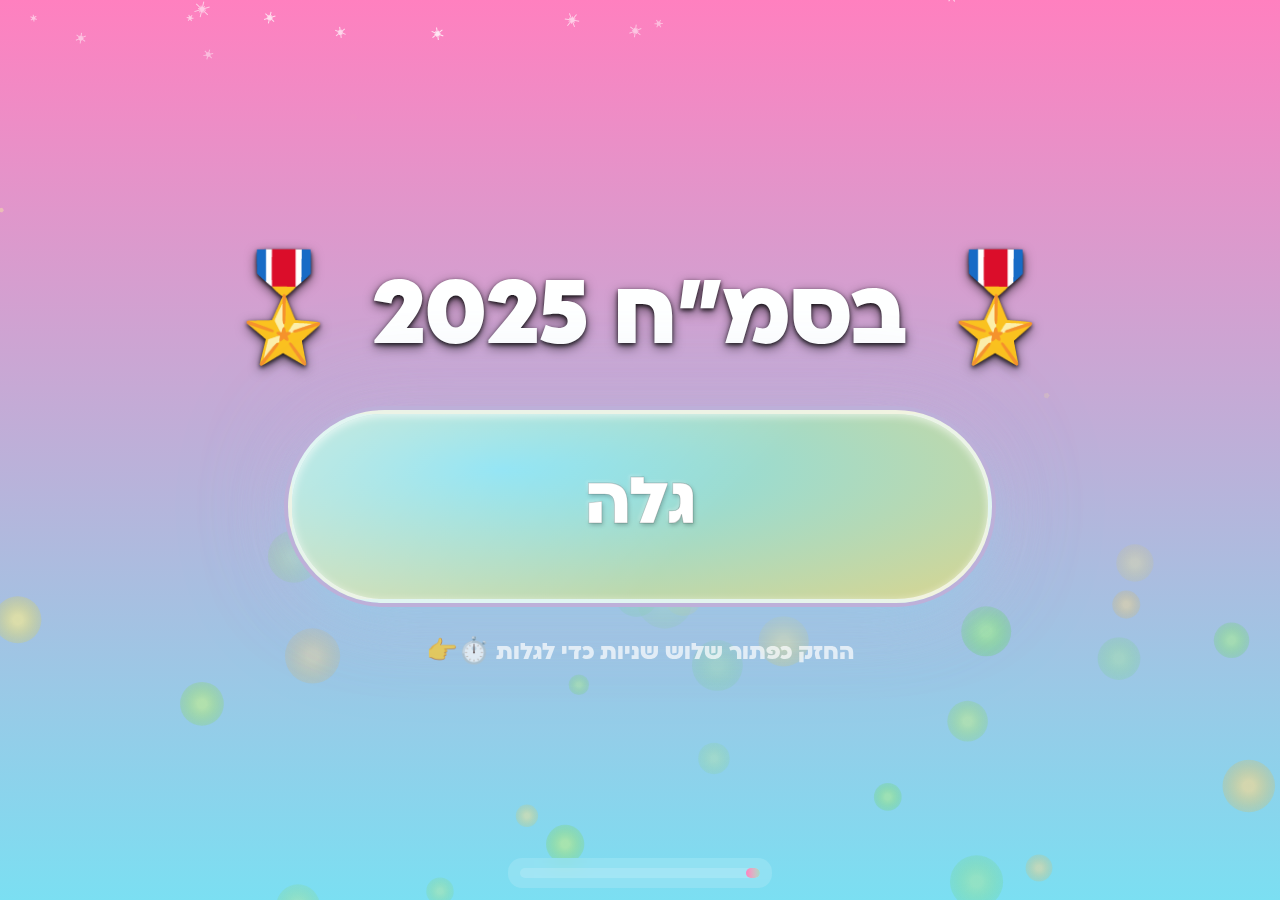
<file: index.html>
<!DOCTYPE html>
<html lang="he" dir="rtl">
  <head>
    <meta charset="UTF-8" />
    <meta
      name="viewport"
      content="width=device-width, initial-scale=1, user-scalable=no"
    />
    <title>בסמ"ח 2025</title>
    <link rel="stylesheet" href="hr25.css" />
    <link rel="icon" href="favicon.svg" type="image/svg+xml" />
  </head>

  <body>
    <canvas id="bubbleCanvas" class="bubble-bg"></canvas>
    <div class="click-darken"></div>
    <div
      id="slideCounter"
      class="slide-counter"
      role="progressbar"
      aria-label="התקדמות השקופיות"
      aria-live="polite"
      aria-valuemin="1"
    >
      <div class="slide-counter__track" aria-hidden="true">
        <div class="slide-counter__fill" aria-hidden="true"></div>
      </div>
    </div>

    <!-- Slide 1 -->
    <div class="slide active">
      <h1>🎖️ בסמ"ח 2025 🎖️</h1>
      <button class="reveal-btn">גלה</button>
      <div class="hidden content">
        <h2>הסיכום השנתי שכולכם ביקשתם</h2>
        <p class="emoji">💥📊🤣</p>
        <div class="navigation">
          <button class="nav-btn next-btn" aria-label="הבא">הבא</button>
        </div>
      </div>
      <div class="hint">החזק כפתור שלוש שניות כדי לגלות ⏱️👉</div>
    </div>

    <!-- Slide 2 -->
    <div class="slide">
      <h2>כמה מספרים 📈</h2>
      <button class="reveal-btn">גלה</button>
      <div class="hidden content">
        <ul>
          <li>קורסים שהסתיימו: <span class="highlight">46</span></li>
          <li>חניכים שהוכשרו: <span class="highlight">1490</span></li>
          <li>בסמ"חניקים חדשים ביחידה: <span class="highlight">99</span></li>
        </ul>
        <div class="navigation">
          <button class="nav-btn prev-btn" aria-label="חזור">חזור</button>
          <button class="nav-btn next-btn" aria-label="הבא">הבא</button>
        </div>
      </div>
    </div>

    <!-- Slide 4 -->
    <div class="slide">
      <h2>לוחמי הדיסקורד 💬</h2>
      <button class="reveal-btn">גלה</button>
      <div class="hidden content">
        <p>הקורסים עם הכי הרבה הערות משמעת :</p>
        <ul>
          <li>🥇 תכנות שכ"ג</li>
          <li>🥈 דבאופס איי טי א</li>
          <li>🥉 מפ"ל מ"ט</li>
        </ul>
        <div class="navigation">
          <button class="nav-btn prev-btn" aria-label="חזור">חזור</button>
          <button class="nav-btn next-btn" aria-label="הבא">הבא</button>
        </div>
      </div>
    </div>

    <!-- Slide 5 -->
    <div class="slide">
      <h2>הקורסים ששכחו הכי הרבה סולו 🕜</h2>
      <button class="reveal-btn">גלה</button>
      <div class="hidden content">
        <ul>
          <li>🥇 איי טי א</li>
          <li>🥈 סייבר כ"ח א</li>
          <li>🥉 דבאופס י"ג א</li>
        </ul>
        <div class="navigation">
          <button class="nav-btn prev-btn" aria-label="חזור">חזור</button>
          <button class="nav-btn next-btn" aria-label="הבא">הבא</button>
        </div>
      </div>
    </div>

    <!-- Slide 7 -->
    <div class="slide">
      <h2>קורסים עם רגשות ❤️</h2>
      <button class="reveal-btn">גלה</button>
      <div class="hidden content">
        <p>
          הקורס הכי נחמד (ציונים אישיותיים):
          <span class="highlight">קיו איי ס</span>
        </p>
        <p>הקורס הכי פחות נחמד: <span class="highlight">מפ"ל מ"ט 😈</span></p>
        <div class="navigation">
          <button class="nav-btn prev-btn" aria-label="חזור">חזור</button>
          <button class="nav-btn next-btn" aria-label="הבא">הבא</button>
        </div>
      </div>
    </div>

    <!-- Slide 8 -->
    <div class="slide">
      <h2>מגמה רוח רפאים 📭</h2>
      <button class="reveal-btn">גלה</button>
      <div class="hidden content">
        <p>המגמה שלא ענתה על השאלון שלי:</p>
        <h2 class="highlight">סייבר 👻</h2>
        <div class="navigation">
          <button class="nav-btn prev-btn" aria-label="חזור">חזור</button>
          <button class="nav-btn next-btn" aria-label="הבא">הבא</button>
        </div>
      </div>
    </div>

    <!-- Slide 9 -->
    <div class="slide">
      <h2>פרסים אישיים 🏆</h2>
      <button class="reveal-btn">גלה</button>
      <div class="hidden content">
        <ul>
          <li>
            החייל הכי צעיר:
            <b><span class="highlight">ליאם שמילוביץ</span></b> 🐣
          </li>
          <li>
            הקצין הכי 💛: <b><span class="highlight">נתן</span></b> ⚠️
          </li>
          <li>
            קצין השנה: <b><span class="highlight">זיו</span></b> 🏅
          </li>
          <li>
            חייל השנה: <b><span class="highlight">אוראל</span></b> 🏅
          </li>
        </ul>
        <div class="navigation">
          <button class="nav-btn prev-btn" aria-label="חזור">חזור</button>
          <button class="nav-btn next-btn" aria-label="הבא">הבא</button>
        </div>
      </div>
    </div>

    <!-- Slide 6 -->
    <div class="slide">
      <h2>המפקדים שהעירו הכי הרבה הערות משמעת 👮‍♂️</h2>
      <button class="reveal-btn">גלה</button>
      <div class="hidden content">
        <ul>
          <li><span class="highlight">🥇 יאן</span></li>
          <li>🥈 בארי</li>
          <li>🥉 חג'אג'</li>
        </ul>
        <div class="navigation">
          <button class="nav-btn prev-btn" aria-label="חזור">חזור</button>
          <button class="nav-btn next-btn" aria-label="הבא">הבא</button>
        </div>
      </div>
    </div>

    <!-- Slide 10 -->
    <div class="slide">
      <h2>אופנה וריהוט 👕</h2>
      <button class="reveal-btn">גלה</button>
      <div class="hidden content">
        <ul>
          <li>
            הכי פחות מדוגם: <b><span class="highlight">אורי כהן</span></b> 🩲
          </li>
          <li>
            העמדה הכי יפה: <b><span class="highlight">הלל שוורץ</span></b> 💮
          </li>
          <li>
            הכי הרבה סקרים: <b><span class="highlight">אורי זירקל</span></b> 📊
          </li>
        </ul>
        <div class="navigation">
          <button class="nav-btn prev-btn" aria-label="חזור">חזור</button>
          <button class="nav-btn next-btn" aria-label="הבא">הבא</button>
        </div>
      </div>
    </div>

    <!-- Slide 3 -->
    <div class="slide">
      <h2>ביזנס זה ביזנס 💰</h2>
      <button class="reveal-btn">גלה</button>
      <div class="hidden content">
        <p>המדור הכי רווחי:</p>
        <h2 class="highlight">מדור ליבה 💸</h2>
        <div class="navigation">
          <button class="nav-btn prev-btn" aria-label="חזור">חזור</button>
          <button class="nav-btn next-btn" aria-label="הבא">הבא</button>
        </div>
      </div>
    </div>

    <!-- Slide 11 -->
    <div class="slide">
      <h2>מצוינות קולינרית 🍽️</h2>
      <button class="reveal-btn">גלה</button>
      <div class="hidden content">
        <p>האוכל הכי טעים בחדא (לפי הצבעות):</p>
        <h2 class="highlight">🥘 קוסקוס 🥘</h2>
        <p>האוכל בית הכי טוב (תיקו תיקו):</p>
        <ul>
          <li><span class="highlight">רונה פרץ</span> 😋</li>
          <li><span class="highlight">יובל גלבוע</span> 🤤</li>
        </ul>
        <div class="navigation">
          <button class="nav-btn prev-btn" aria-label="חזור">חזור</button>
          <button class="nav-btn next-btn" aria-label="הבא">הבא</button>
        </div>
      </div>
    </div>

    <!-- Slide 12 -->
    <div class="slide">
      <h2>כיף וכאב 🚗</h2>
      <button class="reveal-btn">גלה</button>
      <div class="hidden content">
        <p>היציאות הכי טובות:</p>
        <ul>
          <li><span class="highlight">🥇 גוסטה</span></li>
          <li><span class="highlight">🥈 קפה רגע</span></li>
          <li><span class="highlight">🥉 לייזר טאג</span></li>
        </ul>
        <ul>
          <li>
            הקורס הכי ברברי: <b><span class="highlight">אר"פ 🪓</span></b>
          </li>
          <li>
            החיה הקורסית הכי טובה:
            <b><span class="highlight">תכנות של"ב 🦔</span></b>
          </li>
        </ul>
        <div class="navigation">
          <button class="nav-btn prev-btn" aria-label="חזור">חזור</button>
          <button class="nav-btn next-btn" aria-label="הבא">הבא</button>
        </div>
      </div>
    </div>

    <!-- Slide 13 -->
    <div class="slide slide-excellence">
      <h2>מצוינות 🧠</h2>
      <button class="reveal-btn">גלה</button>
      <div class="hidden content">
        <ul>
          <li>
            מוזיקה הכי טובה: <b><span class="highlight">צוות מאה 🎶</span></b>
          </li>
          <li>
            המדור הכי מגובש: <b><span class="highlight">מדריה 🤝</span></b>
          </li>
          <li>
            הטיול הכי טוב: <b><span class="highlight">אילת 🌊</span></b>
          </li>
          <li>
            הרמ"ד הכי טוב (בהדחת חניכים):
            <b><span class="highlight">אנציו 😭</span></b>
          </li>
        </ul>
        <div class="navigation">
          <button class="nav-btn prev-btn" aria-label="חזור">חזור</button>
          <button class="nav-btn next-btn" aria-label="הבא">הבא</button>
        </div>
      </div>
    </div>

    <!-- Slide 15 -->
    <div class="slide">
      <h1>🏆 צוות השנה 🏆</h1>
      <button class="reveal-btn">גלה</button>
      <div class="hidden content">
        <h2 class="highlight">צוות אסגרד ⚔️</h2>
        <p class="emoji">🔥🔥🔥</p>
        <p>כל הכבוד ותודה רבה על העבודה שלכם השנה</p>
        <div class="navigation">
          <button class="nav-btn prev-btn" aria-label="חזור">חזור</button>
          <button class="nav-btn next-btn" aria-label="הבא">הבא</button>
        </div>
      </div>
    </div>

    <!-- Slide 14 -->
    <div class="slide">
      <h2>תעלומות לא פתורות 🤯</h2>
      <button class="reveal-btn">גלה</button>
      <div class="hidden content">
        <p>איך באמת קוראים למפקד היחידה איתי חיון? 🤔</p>
        <ul>
          <li>חיתי איון? 🔍</li>
          <li>תייחה? 🕵️‍♂️</li>
          <li>תייחיי? ❓</li>
        </ul>
        <p>(כנראה שלעולם לא נדע) 🔮</p>
        <div class="navigation">
          <button class="nav-btn prev-btn" aria-label="חזור">חזור</button>
          <button class="nav-btn next-btn" aria-label="הבא">הבא</button>
        </div>
      </div>
    </div>

    <!-- Slide 16 -->
    <div class="slide">
      <h1>🙏 תודות 🙏</h1>
      <button class="reveal-btn">גלה</button>
      <div class="hidden content">
        <ul>
          <li>
            <span class="highlight">חניכים</span> - על האנרגיה והמוטיבציה 🚀
          </li>
          <li><span class="highlight">סגלים</span> - על ההכוונה והליווי 🎓</li>
          <li>
            <span class="highlight">מעטפת</span> - על התמיכה והמקצועיות 🧰
          </li>
          <li><span class="highlight">קצינים</span> - על המסירות וההתמדה 🤓</li>
        </ul>
        <h2 class="highlight">שנה נפלאה לכולנו! 🎉</h2>
        <div class="navigation">
          <button class="nav-btn prev-btn" aria-label="חזור">חזור</button>
          <button class="nav-btn next-btn" aria-label="הבא">הבא</button>
        </div>
      </div>
    </div>

    <!-- Slide 17 -->
    <div class="slide">
      <h1>מקווים שנהנתם 😘</h1>
      <button class="reveal-btn">גלה</button>
      <div class="hidden content">
        <h2 class="love-line">
          ❤️ באהבה, <span class="highlight">צוות פיתוח</span> ❤️
        </h2>
        <div class="photo-figure">
          <div class="photo-slot" aria-label="תמונה">
            <img src="shared image.jfif" alt="תמונה" />
          </div>
          <p class="photo-caption">
            סער, עינב ומיכאל חסרים (אבל התמונה חמודה אז אין מה לעשות)
          </p>
        </div>
      </div>
    </div>

    <script src="hr25.js"></script>
  </body>
</html>
</file>
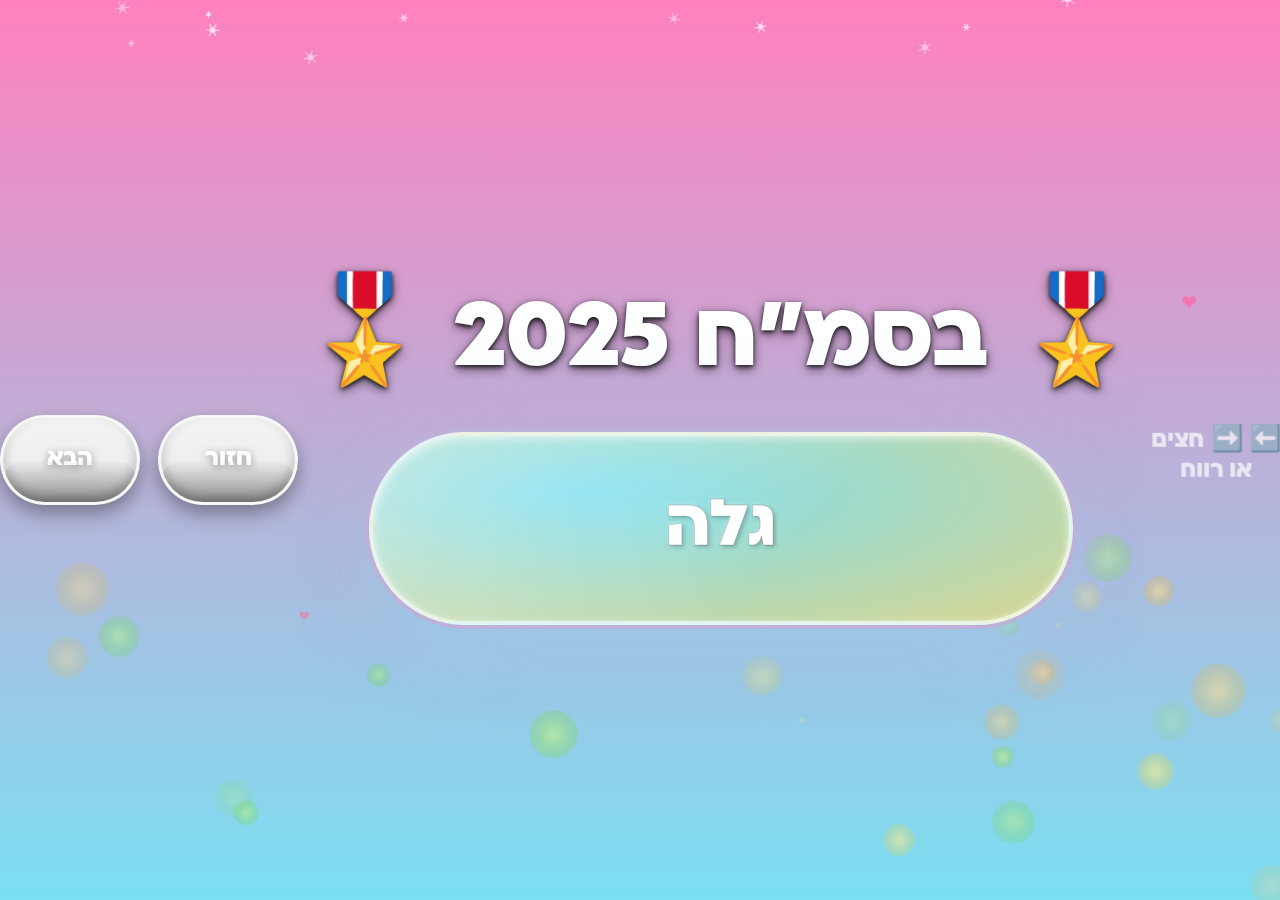
<file: hr25.html>
<!DOCTYPE html>
<html lang="he" dir="rtl">
  <head>
    <meta charset="UTF-8" />
    <meta name="viewport" content="width=device-width, initial-scale=1" />
    <title>בסמ"ח 2025 – סיכום שנה</title>
    <link rel="stylesheet" href="hr25.css" />
  </head>
  <body>
    <canvas id="bubbleCanvas" class="bubble-bg"></canvas>
    <div class="hint">⬅️ ➡️ חצים או רווח</div>
    <!-- Controls removed per request: palette now cycles on any button click -->

    <!-- Slide 1 -->
    <div class="slide active">
      <h1>🎖️ בסמ"ח 2025 🎖️</h1>
      <button class="reveal-btn">גלה</button>
      <div class="content hidden">
        <h2>הסיכום השנתי שכולכם ביקשתם</h2>
        <p class="emoji">💥📊🤣</p>
        <div class="footer">אוראל תפסיק להציק לי</div>
      </div>
    </div>

    <!-- Slide 2 -->
    <div class="slide">
      <h2>📈 כמה מספרים</h2>
      <button class="reveal-btn">גלה</button>
      <div class="content hidden">
        <ul>
          <li>קורסים שהסתיימו: <span class="highlight">46</span></li>
          <li>חניכים שהוכשרו: <span class="highlight">1490</span></li>
          <li>בסמ"חניקים חדשים ביחידה: <span class="highlight">99</span></li>
        </ul>
      </div>
    </div>

    <!-- Slide 3 -->
    <div class="slide">
      <h2>💰 ביזנס זה ביזנס</h2>
      <button class="reveal-btn">גלה</button>
      <div class="content hidden">
        <p>המדור הכי רווחי:</p>
        <h1 class="highlight">מדור ליבה 💸</h1>
      </div>
    </div>

    <!-- Slide 4 -->
    <div class="slide">
      <h2>💬 לוחמי הדיסקורד</h2>
      <button class="reveal-btn">גלה</button>
      <div class="content hidden">
        <p>הקורסים עם הכי הרבה הערות משמעת :</p>
        <ul>
          <li>🥇 תכנות שכ"ג</li>
          <li>🥈 דבאופס איי טי א</li>
          <li>🥉 מפ"ל מ"ט</li>
        </ul>
      </div>
    </div>

    <!-- Slide 5 -->
    <div class="slide">
      <h2>🫥 הקורסים ששכחו הכי הרבה סולו</h2>
      <button class="reveal-btn">גלה</button>
      <div class="content hidden">
        <ul>
          <li>🥇 איי טי א</li>
          <li>🥈 סייבר כ"ח א</li>
          <li>🥉 דבאופס י"ג א</li>
        </ul>
      </div>
    </div>

    <!-- Slide 7 -->
    <div class="slide">
      <h2>❤️ קורסים עם רגשות</h2>
      <button class="reveal-btn">גלה</button>
      <div class="content hidden">
        <p>
          הקורס הכי נחמד (ציונים אישיותיים):
          <span class="highlight">קיו איי ס</span>
        </p>
        <p>הקורס הכי פחות נחמד: <span class="highlight">מפ"ל מ"ט 😈</span></p>
      </div>
    </div>

    <!-- Slide 8 -->
    <div class="slide">
      <h2>📭 מגמה רוח רפאים</h2>
      <button class="reveal-btn">גלה</button>
      <div class="content hidden">
        <p>המגמה שלא ענתה על השאלון שלי:</p>
        <h1 class="highlight">סייבר 👻</h1>
      </div>
    </div>

    <!-- Slide 9 -->
    <div class="slide">
      <h2>🏆 פרסים אישיים</h2>
      <button class="reveal-btn">גלה</button>
      <div class="content hidden">
        <ul>
          <li>החייל הכי צעיר: <b>ליאם שמילוביץ</b></li>
          <li>הקצין הכי צהוב: <b>נתן</b></li>
          <li>קצין השנה: <b>זיו</b></li>
          <li>חייל השנה: <b>אורול</b></li>
        </ul>
      </div>
    </div>

    <!-- Slide 6 -->
    <div class="slide">
      <h2>המפקדים שהעירו הכי הרבה הערות משמעת</h2>
      <button class="reveal-btn">גלה</button>
      <div class="content hidden">
        <ul>
          <li>🥇 יאן</li>
          <li>🥈 בארי</li>
          <li>🥉 חג'אג'</li>
        </ul>
      </div>
    </div>

    <!-- Slide 10 -->
    <div class="slide">
      <h2>👕 אופנה וריהוט</h2>
      <button class="reveal-btn">גלה</button>
      <div class="content hidden">
        <ul>
          <li>הכי פחות מדוגם: <b>אורי כהן</b></li>
          <li>העמדה הכי יפה: <b>הלל שוורץ</b></li>
          <li>הכי הרבה סקרים: <b>אורי זירקל</b></li>
        </ul>
      </div>
    </div>

    <!-- Slide 11 -->
    <div class="slide">
      <h2>🍽️ מצוינות קולינרית</h2>
      <button class="reveal-btn">גלה</button>
      <div class="content hidden">
        <p>האוכל הכי טעים בחדא:</p>
        <h1>🥘 קוסקוס 🥘</h1>
        <p>(לפי הצבעות)</p>
        <p>האוכל בית הכי טוב:</p>
        <ul>
          <li>רונה פרץ</li>
          <li>יובל גלבוע</li>
        </ul>
        <p>(תיקו תיקו)</p>
      </div>
    </div>

    <!-- Slide 12 -->
    <div class="slide">
      <h2>🚗 כיף וכאב</h2>
      <button class="reveal-btn">גלה</button>
      <div class="content hidden">
        <p>היציאות הכי טובות:</p>
        <ul>
          <li>🥇 גוסטה</li>
          <li>🥈 קפה רגע</li>
          <li>🥉 לייזר טאג</li>
        </ul>
        <ul>
          <li>הקורס הכי ברברי: <b>אר"פ 🪓</b></li>
          <li>החיה הקורסית הכי טובה: <b>קיפוד – תכנות שכ"משהו 🦔</b></li>
        </ul>
      </div>
    </div>

    <!-- Slide 13 -->
    <div class="slide">
      <h2>🧠 מצוינות</h2>
      <button class="reveal-btn">גלה</button>
      <div class="content hidden">
        <ul>
          <li>מוזיקה 🎶: <b>צוות מאה</b></li>
          <li>גיבוש: <b>מדריה</b></li>
          <li>הטיול הכי טוב: <b>אילת 🌊</b></li>
          <li>הרמ״ד שהדיח הכי הרבה חניכים: <b>אנציו 💥</b></li>
        </ul>
      </div>
    </div>

    <!-- Slide 14 -->
    <div class="slide">
      <h2>🤯 תעלומות לא פתורות</h2>
      <button class="reveal-btn">גלה</button>
      <div class="content hidden">
        <p>איך באמת קוראים למפקד היחידה איתי חיון?:</p>
        <ul>
          <li>חיתי איון?</li>
          <li>תייחה?</li>
          <li>טייחיי?</li>
        </ul>
        <p>(כנראה שלעולם לא נדע)</p>
      </div>
    </div>

    <!-- Slide 15 -->
    <div class="slide">
      <h1>🏆 צוות השנה 🏆</h1>
      <button class="reveal-btn">גלה</button>
      <div class="content hidden">
        <h1 class="highlight">צוות אסגרד ⚔️</h1>
        <p class="emoji">🔥🔥🔥</p>
      </div>
    </div>

    <!-- Slide 16 -->
    <div class="slide">
      <h1>🙏 תודות 🙏</h1>
      <button class="reveal-btn">גלה</button>
      <div class="content hidden">
        <h2>תודה לכל המשתתפים בשאלון</h2>
        <br />
        <h2>תודה מיוחדת ל:</h2>
        <ul>
          <li>צוות אסגרד - על העבודה הקשה</li>
          <li>סגלים - על ההכוונה והליווי</li>
          <li>מעטפת - על התמיכה והמקצועיות</li>
          <li>חניכים - על האנרגיה והמוטיבציה</li>
          <li>קצינים - על המסירות וההתמדה</li>
        </ul>
        <br />
        <h1 class="highlight">שנה נפלאה לכולנו! 🎉</h1>
      </div>
    </div>

    <div class="navigation">
      <button id="prevBtn" class="nav-btn" aria-label="חזור">חזור</button>
      <button id="nextBtn" class="nav-btn" aria-label="הבא">הבא</button>
    </div>

    <script src="hr25.js"></script>
  </body>
</html>
</file>
<file: hr25.css>
/* Local bubbly font from same folder */
@font-face {
  font-family: "Ploni";
  src: url("ploni-ultrabold-aaa.woff2") format("woff2");
  font-weight: 800;
  font-style: normal;
  font-display: swap;
}

* {
  font-family: "Ploni", "Segoe UI", sans-serif;
  user-select: none;
  -webkit-user-select: none;
  -moz-user-select: none;
  -ms-user-select: none;
}
/* Ensure buttons are never text-selectable or show tap highlights */
button,
.nav-btn,
.reveal-btn,
input[type="button"],
input[type="submit"],
[role="button"] {
  user-select: none;
  -webkit-user-select: none;
  -moz-user-select: none;
  -ms-user-select: none;
  -webkit-touch-callout: none; /* Disable iOS text selection/Callout */
  -webkit-tap-highlight-color: transparent; /* Remove mobile tap highlight */
}

/* On touch devices, don’t show focus outline on buttons */
@media (hover: none) and (pointer: coarse) {
  button:focus,
  .nav-btn:focus,
  .reveal-btn:focus,
  input[type="button"]:focus,
  input[type="submit"]:focus,
  [role="button"]:focus {
    outline: none;
  }
}

:root {
  /* Card growth transform origin (percent within card box) */
  --card-origin-x: 50%;
  --card-origin-y: 50%;
  --bg1: #0f1226;
  --bg2: #23123a;
  --accent: #ffd166;
  --accent-2: #ff80bf;
  --accent-3: #7bdff2;
  --text: #ffffff;
  background: linear-gradient(180deg, var(--accent-2), var(--accent-3));
  /* Shake control variables (driven by JS during hold) */
  --shake-amp: 1; /* unitless amplitude multiplier */
  --shake-rot: 0.2; /* unitless rotation multiplier */
  --shake-speed: 60ms; /* animation speed */
  /* Ripple origin (percentage) for reveal */
  --ripple-x: 50%;
  --ripple-y: 50%;
}

body {
  margin: 0;
  font-family: "Ploni", "Segoe UI", sans-serif;
  background: linear-gradient(180deg, var(--accent-2), var(--accent-3));
  color: var(--text);
  overflow: hidden;
  -webkit-font-smoothing: antialiased;
  perspective: 1200px;
  perspective-origin: 50% 50%;
  display: flex;
  align-items: center;
  justify-content: center;
  transform-style: preserve-3d;
  backface-visibility: hidden;
  -webkit-backface-visibility: hidden;
  will-change: transform;
  touch-action: none;
  overscroll-behavior: none;
}

/* Floating bubble particle canvas */
.bubble-bg {
  position: fixed;
  inset: 0;
  z-index: 0;
  pointer-events: none;
}

/* Slide counter (current / total) */
.slide-counter {
  position: fixed;
  bottom: calc(12px + env(safe-area-inset-bottom, 0px));
  left: 50%;
  transform: translateX(-50%);
  z-index: 130;
  width: clamp(160px, 40vw, 240px);
  padding: 10px 12px;
  border-radius: 14px;
  background: rgba(255, 255, 255, 0.14);
  backdrop-filter: blur(10px);
  -webkit-backdrop-filter: blur(10px);
  color: #fff;
  font-weight: 800;
  font-size: clamp(0.85rem, 2.2vw, 1.05rem);
  text-shadow: 0 2px 8px rgba(0, 0, 0, 0.45);
  pointer-events: none;
  user-select: none;
  display: flex;
  flex-direction: column;
  gap: 6px;
}

.slide-counter__track {
  width: 100%;
  height: 10px;
  border-radius: 999px;
  background: rgba(255, 255, 255, 0.16);
  overflow: hidden;
}

.slide-counter__fill {
  height: 100%;
  width: 0%;
  border-radius: inherit;
  background: linear-gradient(
    90deg,
    var(--accent-2),
    color-mix(in srgb, var(--accent-3) 70%, var(--accent))
  );
}



/* End slide picture placeholder */
.photo-figure {
  width: min(86vw, 720px);
  margin: clamp(14px, 2.2vw, 22px) auto 0;
}

.photo-slot {
  aspect-ratio: 16 / 9;
  border-radius: 22px;
  background: none;
  position: relative;
  border: 3px solid rgba(255, 255, 255, 0.62);
  box-shadow: 0 18px 50px rgba(0, 0, 0, 0.28),
    0 0 0 6px rgba(255, 255, 255, 0.16),
    0 0 0 10px color-mix(in srgb, var(--accent-2) 45%, var(--accent-3) 55%);
  overflow: hidden;
  display: flex;
  align-items: center;
  justify-content: center;
  text-align: center;
}

.photo-slot img {
  width: 100%;
  height: 100%;
  object-fit: cover;
  object-position: center;
  display: block;
}

.photo-caption {
  margin: 10px auto 0;
  padding: 0;
  border-radius: 0;
  background: none;
  backdrop-filter: none;
  -webkit-backdrop-filter: none;
  border: none;
  font-weight: 800;
  font-size: clamp(0.95rem, 2.4vw, 1.2rem);
  text-align: center;
  opacity: 0.95;
}

.slide {
  display: none;
  min-height: 100vh;
  /* fallback */
  min-height: 100dvh;
  /* mobile dynamic viewport */
  width: 100%;
  padding: 0;
  box-sizing: border-box;
  text-align: center;
  animation: fadeIn 0.6s ease;
  overflow: hidden;
  /* prevent scrolling */
  position: relative;
  z-index: 1;
  will-change: transform, opacity;
  transform-style: preserve-3d;
  backface-visibility: hidden;
  -webkit-backface-visibility: hidden;
  transform: translate3d(0, 0, 0);
}

.slide.active {
  display: flex;
  flex-direction: column;
  align-items: center;
  justify-content: center;
}

@keyframes sway {
  0% {
    transform: translateX(0);
  }

  50% {
    transform: translateX(4px);
  }

  100% {
    transform: translateX(-2px);
  }
}

@keyframes slide-in-left {
  from {
    transform: translateX(-40px);
    opacity: 0;
  }

  to {
    transform: translateX(0);
    opacity: 1;
  }
}

@keyframes slide-in-right {
  from {
    transform: translateX(40px);
    opacity: 0;
  }

  to {
    transform: translateX(0);
    opacity: 1;
  }
}

@keyframes slide-out-left {
  from {
    transform: translateX(0);
    opacity: 1;
  }

  to {
    transform: translateX(-40px);
    opacity: 0;
  }
}

@keyframes slide-out-right {
  from {
    transform: translateX(0);
    opacity: 1;
  }

  to {
    transform: translateX(40px);
    opacity: 0;
  }
}

@keyframes bounce {
  0% {
    transform: translateY(4px) scale(0.96);
  }

  50% {
    transform: translateY(-2px) scale(1.02);
  }

  100% {
    transform: translateY(0) scale(1);
  }
}

.slide.enter-left {
  animation: slide-in-left 450ms ease both;
}

.slide.enter-right {
  animation: slide-in-right 450ms ease both;
}

.slide.exit-left {
  animation: slide-out-left 450ms ease both;
}

.slide.exit-right {
  animation: slide-out-right 450ms ease both;
}

/* Ripple effect */
.ripple {
  position: absolute;
  top: 0;
  left: 0;
  width: 160px;
  height: 160px;
  border-radius: 50%;
  pointer-events: none;
  transform: translate(-50%, -50%) scale(0.2);
  background: radial-gradient(
    circle,
    rgba(255, 255, 255, 0.6),
    rgba(255, 255, 255, 0) 60%
  );
  animation: ripple 600ms ease-out forwards;
}

@keyframes ripple {
  to {
    transform: translate(-50%, -50%) scale(1);
    opacity: 0;
  }
}

.slide.active {
  display: flex;
  flex-direction: column;
  align-items: center;
  justify-content: center;
  animation: bubble-pop 700ms cubic-bezier(0.2, 1.1, 0.2, 1);
}

h1 {
  font-size: clamp(3rem, 10vw, 6.5rem);
  margin: 16px 0 8px 0;
  transform: translateZ(30px);
  text-shadow: 0 4px 12px rgba(0, 0, 0, 0.6), 0 2px 4px rgba(0, 0, 0, 0.8);
  color: #ffffff;
}

h2 {
  font-size: clamp(2.4rem, 8vw, 5.2rem);
  margin: 6px 0;
  text-shadow: 0 3px 10px rgba(0, 0, 0, 0.6), 0 2px 4px rgba(0, 0, 0, 0.8);
  color: #ffffff;
}

/* Frosted glass around slide titles (only the top-level heading in each slide) */
.slide > h1,
.slide > h2 {
  display: inline-block;
  max-width: min(94vw, 1600px);
  box-sizing: border-box;
  padding: 0;
  border-radius: 0;
  background: none;
  box-shadow: none;
  backdrop-filter: none;
  -webkit-backdrop-filter: none;
}

/* Extra blur + grain overlay for a more frosted look */
.slide > h1::before,
.slide > h2::before {
  content: none;
}

.slide > h1::after,
.slide > h2::after {
  content: none;
}

p,
li {
  font-size: clamp(2rem, 7.5vw, 4.2rem);
  margin: 12px 0;
  text-shadow: 0 2px 8px rgba(0, 0, 0, 0.6), 0 1px 3px rgba(0, 0, 0, 0.8);
  color: #ffffff;
}

ul {
  list-style: none;
  padding: 0;
}

.emoji {
  font-size: clamp(3.2rem, 14vw, 5rem);
  animation: gentle-bounce 3s ease-in-out infinite;
}

.footer {
  position: absolute;
  bottom: 20px;
  width: 100%;
  text-align: center;
  font-size: 1em;
  opacity: 0.7;
}

.hint {
  position: static;
  margin-top: 10px;
  font-size: clamp(0.95rem, 2.2vw, 1.6rem);
  opacity: 0.7;
  text-align: center;
  transform: translateZ(10px);
}

@keyframes fadeIn {
  from {
    opacity: 0;
    transform: scale(0.95);
  }

  to {
    opacity: 1;
    transform: scale(1);
  }
}

@keyframes bubble-pop {
  0% {
    transform: scale(0.92);
  }

  55% {
    transform: scale(1.04);
  }

  100% {
    transform: scale(1);
  }
}

@keyframes bubble-pop-mobile {
  0% {
    transform: scale(0.92) translate3d(0, 0, 0) rotateX(-3deg);
  }

  30% {
    transform: scale(1.02) translate3d(0, 0, 5px) rotateX(2deg) rotateY(-1deg);
  }

  65% {
    transform: scale(1.04) translate3d(0, 0, 8px) rotateX(-1deg) rotateY(1deg);
  }

  100% {
    transform: scale(1) translate3d(0, 0, 0) rotateX(0deg) rotateY(0deg);
  }
}

@keyframes gentle-bounce {
  0%,
  100% {
    transform: translateY(0);
  }

  50% {
    transform: translateY(-6px);
  }
}

@keyframes wiggle {
  0%,
  100% {
    transform: rotate(0deg);
  }

  25% {
    transform: rotate(1deg);
  }

  75% {
    transform: rotate(-1deg);
  }
}

.highlight {
  color: var(--accent-3);
  font-weight: bold;
  animation: sway 3.5s ease-in-out infinite alternate;
}

.navigation {
  display: flex;
  gap: 18px;
  justify-content: center;
  margin-top: 20px;
  flex-wrap: nowrap;
}

.nav-btn {
  border: 3px solid rgba(255, 255, 255, 0.5);
  border-radius: 80px;
  min-width: 140px;
  min-height: 90px;
  padding: 0 30px;
  font-size: 1.65em;
  font-weight: 800;
  cursor: pointer;
  color: #fff;
  text-shadow: 0 2px 8px rgba(0, 0, 0, 0.4), 0 0 20px rgba(255, 255, 255, 0.3);
  transition: all 0.25s cubic-bezier(0.34, 1.56, 0.64, 1);
  box-shadow: 0 8px 20px rgba(0, 0, 0, 0.4),
    inset 0 2px 6px rgba(255, 255, 255, 0.4),
    inset 0 -4px 12px rgba(0, 0, 0, 0.3), 0 0 30px rgba(255, 255, 255, 0.2);
  backdrop-filter: blur(8px);
  position: relative;
  overflow: hidden;
  transform: translateY(0);
}

/* Prev button - Cyan gradient using theme colors */
.prev-btn {
  background: linear-gradient(
    135deg,
    var(--accent-3) 0%,
    color-mix(in srgb, var(--accent-3) 80%, #000) 50%,
    color-mix(in srgb, var(--accent-3) 60%, #000) 100%
  );
}

/* Next button - Pink gradient using theme colors */
.next-btn {
  background: linear-gradient(
    135deg,
    var(--accent-2) 0%,
    color-mix(in srgb, var(--accent-2) 90%, var(--accent)) 50%,
    color-mix(in srgb, var(--accent-2) 70%, var(--accent)) 100%
  );
}

.nav-btn::before {
  content: "";
  position: absolute;
  top: 0;
  left: 0;
  width: 100%;
  height: 100%;
  background: linear-gradient(
    180deg,
    rgba(255, 255, 255, 0.3) 0%,
    transparent 50%
  );
  pointer-events: none;
  border-radius: inherit;
}

.nav-btn::after {
  content: "";
  position: absolute;
  bottom: 0;
  left: 0;
  width: 100%;
  height: 50%;
  background: linear-gradient(to top, rgba(0, 0, 0, 0.4) 0%, transparent 100%);
  pointer-events: none;
  border-radius: inherit;
}

.nav-btn:hover {
  animation: wiggle 0.6s ease-in-out infinite;
  box-shadow: 0 14px 35px rgba(0, 0, 0, 0.5),
    inset 0 3px 8px rgba(255, 255, 255, 0.5),
    inset 0 -5px 15px rgba(0, 0, 0, 0.4), 0 0 40px rgba(255, 255, 255, 0.4);
  filter: brightness(1.15) saturate(1.2);
}

.prev-btn:hover {
  box-shadow: 0 14px 35px rgba(0, 0, 0, 0.5),
    inset 0 3px 8px rgba(255, 255, 255, 0.5),
    inset 0 -5px 15px rgba(0, 0, 0, 0.4),
    0 0 50px color-mix(in srgb, var(--accent-3) 60%, transparent);
}

.next-btn:hover {
  box-shadow: 0 14px 35px rgba(0, 0, 0, 0.5),
    inset 0 3px 8px rgba(255, 255, 255, 0.5),
    inset 0 -5px 15px rgba(0, 0, 0, 0.4),
    0 0 50px color-mix(in srgb, var(--accent-2) 60%, transparent);
}

.nav-btn:active {
  animation: bounce 0.3s ease-out;
  transition: all 0.08s cubic-bezier(0.4, 0, 0.2, 1);
  box-shadow: 0 2px 6px rgba(0, 0, 0, 0.6), inset 0 6px 16px rgba(0, 0, 0, 0.6),
    inset 0 1px 3px rgba(255, 255, 255, 0.2);
  filter: brightness(0.85) saturate(1.3);
}

.prev-btn:active {
  background: linear-gradient(
    135deg,
    color-mix(in srgb, var(--accent-3) 80%, #000) 0%,
    color-mix(in srgb, var(--accent-3) 60%, #000) 50%,
    color-mix(in srgb, var(--accent-3) 40%, #000) 100%
  );
}

.next-btn:active {
  background: linear-gradient(
    135deg,
    color-mix(in srgb, var(--accent-2) 85%, #000) 0%,
    color-mix(in srgb, var(--accent-2) 80%, var(--accent)) 50%,
    color-mix(in srgb, var(--accent-2) 60%, var(--accent)) 100%
  );
}

/* Darkening overlay for button clicks */
.nav-btn:active::before {
  background: linear-gradient(180deg, rgba(0, 0, 0, 0.2) 0%, transparent 50%);
}

.nav-btn:active::after {
  background: linear-gradient(to top, rgba(0, 0, 0, 0.6) 0%, transparent 100%);
}

/* Global darkening overlay */
.click-darken {
  position: fixed;
  top: 0;
  left: 0;
  width: 100%;
  height: 100%;
  background: rgba(0, 0, 0, 0.3);
  backdrop-filter: blur(2px);
  z-index: 1000;
  pointer-events: none;
  opacity: 0;
  transition: opacity 0.2s ease-out;
}

.click-darken.active {
  opacity: 1;
}

/* Color burst explosion overlay */
.color-burst {
  position: fixed;
  top: 0;
  left: 0;
  width: 100%;
  height: 100%;
  z-index: 9999;
  pointer-events: none;
  opacity: 0;
  background: radial-gradient(
    circle at center,
    rgba(255, 209, 102, 0.7) 0%,
    rgba(255, 128, 191, 0.6) 30%,
    rgba(123, 223, 242, 0.5) 60%,
    transparent 100%
  );
  transform: scale(0);
  animation: color-burst-fade 1s ease-out forwards;
}

.color-burst.active {
  opacity: 1;
}

@keyframes color-burst-fade {
  0% {
    opacity: 0;
    transform: scale(0);
    filter: brightness(3) saturate(2);
  }

  10% {
    opacity: 1;
    transform: scale(0.5);
  }

  30% {
    opacity: 0.9;
    transform: scale(1.5);
    filter: brightness(2) saturate(1.8);
  }

  60% {
    opacity: 0.5;
    transform: scale(2.5);
    filter: brightness(1.5) saturate(1.5);
  }

  100% {
    opacity: 0;
    transform: scale(4);
    filter: brightness(1) saturate(1);
  }
}

.content.hidden {
  display: none;
}

.content {
  margin: 16px auto 0;
  /* width: min(94vw, 1400px); */
  max-width: none;
  padding: clamp(20px, 3.2vw, 56px) clamp(18px, 2.8vw, 48px);
  position: relative;
  /* Move visual card styling to pseudo-element so text doesn't bob */
  background: none;
  border: none;
  border-radius: 38px; /* keep radius for clipping */
  opacity: 0;
  transform: scale(0.96) translateZ(10px);
  transition: opacity 450ms cubic-bezier(0.2, 0.8, 0.2, 1.2),
    transform 450ms cubic-bezier(0.2, 0.8, 0.2, 1.2);
  transform-origin: var(--card-origin-x) var(--card-origin-y);
}

.content.show {
  opacity: 1;
  transform: scale(1) translateZ(10px);
  animation: content-reveal 600ms cubic-bezier(0.2, 0.8, 0.2, 1.1) both;
}

/* Visual card layer that can bob independently of text */
.content::before {
  content: "";
  position: absolute;
  inset: 0;
  border-radius: 38px;
  pointer-events: none;
  z-index: 0;
  background: radial-gradient(
    160% 140% at 30% 20%,
    rgba(255, 255, 255, 0.12),
    rgba(255, 255, 255, 0.06)
  );
  border: 2px solid rgba(255, 255, 255, 0.26);
  box-shadow: 0 16px 46px rgba(0, 0, 0, 0.4);
  will-change: transform;
}

.reveal-btn {
  background: radial-gradient(
    140% 140% at 30% 30%,
    var(--accent-3),
    var(--accent)
  );
  border: 4px solid rgba(255, 255, 255, 0.7);
  border-radius: 999px;
  padding: clamp(22px, 3.8vw, 54px) clamp(42px, 7.2vw, 130px);
  min-width: clamp(280px, 55vw, 760px);
  font-size: clamp(1.8rem, 6vw, 5.4rem);
  font-weight: 900;
  color: #fff;
  cursor: pointer;
  margin: 22px 0;
  transition: all 0.2s cubic-bezier(0.34, 1.56, 0.64, 1);
  box-shadow:
    /* balanced cyan/pink ring */ 0 0 0 4px
      color-mix(in srgb, var(--accent-2) 50%, var(--accent-3) 50%),
    /* cyan + pink outer glows */ 0 20px 52px
      color-mix(in srgb, var(--accent-3) 55%, transparent),
    0 0 80px color-mix(in srgb, var(--accent-2) 55%, transparent),
    0 0 110px color-mix(in srgb, var(--accent-3) 40%, transparent),
    /* soft white inner highlight */ inset 0 2px 8px rgba(255, 255, 255, 0.65);
  transform: translateZ(20px) scale(1);
  position: relative;
  overflow: visible;
  animation: pulse 2s ease-in-out infinite;
  -webkit-text-stroke: 0.01em rgba(0, 0, 0, 0.2);
  text-shadow: -0.02em -0.02em 0.04em rgba(255, 255, 255, 0.22),
    0.02em 0.02em 0.06em rgba(0, 0, 0, 0.25);
}

.reveal-btn::before {
  content: "";
  position: absolute;
  inset: 0;
  /* remove dark tail to avoid perceived dimming */
  background: linear-gradient(
    135deg,
    rgba(255, 255, 255, 0.4) 0%,
    transparent 60%
  );
  border-radius: inherit;
  pointer-events: none;
}

@keyframes pulse {
  0%,
  100% {
    transform: translateZ(20px) scale(1);
    box-shadow: 0 20px 50px rgba(255, 209, 102, 0.6),
      0 0 60px rgba(255, 128, 191, 0.4),
      inset 0 2px 8px rgba(255, 255, 255, 0.6),
      inset 0 -4px 12px rgba(0, 0, 0, 0.2);
  }

  50% {
    transform: translateZ(20px) scale(1.05);
    box-shadow: 0 25px 60px rgba(255, 209, 102, 0.8),
      0 0 80px rgba(255, 128, 191, 0.6), 0 0 100px rgba(123, 223, 242, 0.3),
      inset 0 2px 8px rgba(255, 255, 255, 0.7),
      inset 0 -4px 12px rgba(0, 0, 0, 0.2);
  }
}

.reveal-btn:hover {
  transform: translateZ(20px) translateY(-6px) scale(1.08);
  box-shadow: 0 0 0 5px
      color-mix(in srgb, var(--accent-2) 55%, var(--accent-3) 45%),
    0 30px 80px color-mix(in srgb, var(--accent-3) 70%, transparent),
    0 0 130px color-mix(in srgb, var(--accent-2) 70%, transparent),
    0 0 160px color-mix(in srgb, var(--accent-3) 55%, transparent),
    inset 0 3px 12px rgba(255, 255, 255, 0.85);
  animation: pulse 1s ease-in-out infinite;
  filter: brightness(1.1) saturate(1.2);
}

.reveal-btn:active {
  transform: translateZ(20px) translateY(2px) scale(1);
  box-shadow: 0 0 0 5px
      color-mix(in srgb, var(--accent-2) 60%, var(--accent-3) 40%),
    0 26px 64px color-mix(in srgb, var(--accent-3) 80%, transparent),
    0 0 140px color-mix(in srgb, var(--accent-2) 75%, transparent),
    0 0 170px color-mix(in srgb, var(--accent-3) 60%, transparent),
    inset 0 8px 22px rgba(255, 255, 255, 0.6),
    inset 0 2px 6px rgba(255, 255, 255, 0.45);
  filter: none; /* keep brightness consistent */
  animation: explosion-shake 0.15s ease-in-out;
}

/* Remove dark overlay in pressed state */
.reveal-btn:active::before {
  background: linear-gradient(
    135deg,
    rgba(255, 255, 255, 0.5) 0%,
    transparent 65%
  );
}

@keyframes explosion-shake {
  0%,
  100% {
    transform: translateZ(20px) translateY(2px) scale(0.98) rotate(0deg);
  }

  25% {
    transform: translateZ(20px) translateY(2px) scale(0.96) rotate(-2deg);
  }

  75% {
    transform: translateZ(20px) translateY(2px) scale(0.96) rotate(2deg);
  }
}

/* Hold-to-reveal progress ring overlay */
.hold-indicator {
  position: absolute;
  inset: -6px;
  /* ring slightly larger than button */
  border-radius: 999px;
  pointer-events: none;
  background: conic-gradient(
    var(--accent) 0deg,
    rgba(255, 255, 255, 0.12) 0deg
  );
  box-shadow: inset 0 0 0 6px rgba(255, 255, 255, 0.15),
    0 0 30px rgba(255, 209, 102, 0.8), 0 0 50px rgba(255, 128, 191, 0.6);
  animation: progress-pulse 0.5s ease-in-out infinite;
}

@keyframes progress-pulse {
  0%,
  100% {
    box-shadow: inset 0 0 0 6px rgba(255, 255, 255, 0.15),
      0 0 30px rgba(255, 209, 102, 0.8), 0 0 50px rgba(255, 128, 191, 0.6);
  }

  50% {
    box-shadow: inset 0 0 0 6px rgba(255, 255, 255, 0.3),
      0 0 50px rgba(255, 209, 102, 1), 0 0 80px rgba(255, 128, 191, 0.9),
      0 0 110px rgba(123, 223, 242, 0.5);
  }
}

/* Stronger final reveal animation */
@keyframes content-reveal {
  from {
    opacity: 0;
    transform: scale(0.96) translateZ(10px) rotateY(-6deg);
    filter: blur(6px);
  }

  to {
    opacity: 1;
    transform: scale(1) translateZ(10px) rotateY(0deg);
    filter: blur(0);
  }
}

/* Card ripple-in using expanding clip-path circle at origin */
@keyframes content-ripple {
  0% {
    clip-path: circle(0% at var(--ripple-x) var(--ripple-y));
  }
  100% {
    clip-path: circle(140% at var(--ripple-x) var(--ripple-y));
  }
}

/* Text ripple-in: soft scale, blur clear, and fade */
@keyframes text-ripple {
  0% {
    opacity: 0;
    transform: translateY(10px) scale(0.98);
    filter: blur(6px);
  }
  60% {
    filter: blur(0);
  }
  100% {
    opacity: 1;
    transform: translateY(0) scale(1);
  }
}

/* Continuous gentle hover for revealed content */
@keyframes content-bob {
  0%,
  100% {
    transform: scale(1) translateZ(10px) translateY(0);
  }
  50% {
    transform: scale(1) translateZ(10px) translateY(-6px);
  }
}

/* Whole-screen subtle shake used while holding reveal */
@keyframes global-shake {
  0% {
    transform: translate3d(0px, 0px, 0) rotate(0deg);
  }
  12% {
    transform: translate3d(
        calc(var(--shake-amp) * -1px),
        calc(var(--shake-amp) * 1px),
        0
      )
      rotate(calc(var(--shake-rot) * 1deg));
  }
  24% {
    transform: translate3d(
        calc(var(--shake-amp) * 1px),
        calc(var(--shake-amp) * -1px),
        0
      )
      rotate(calc(var(--shake-rot) * -1deg));
  }
  36% {
    transform: translate3d(
        calc(var(--shake-amp) * -1px),
        calc(var(--shake-amp) * -1px),
        0
      )
      rotate(calc(var(--shake-rot) * 0.75deg));
  }
  48% {
    transform: translate3d(
        calc(var(--shake-amp) * 1px),
        calc(var(--shake-amp) * 1px),
        0
      )
      rotate(calc(var(--shake-rot) * -0.75deg));
  }
  60% {
    transform: translate3d(
        calc(var(--shake-amp) * 0.8px),
        calc(var(--shake-amp) * -0.8px),
        0
      )
      rotate(calc(var(--shake-rot) * 0.5deg));
  }
  72% {
    transform: translate3d(
        calc(var(--shake-amp) * -0.8px),
        calc(var(--shake-amp) * 0.8px),
        0
      )
      rotate(calc(var(--shake-rot) * -0.5deg));
  }
  84% {
    transform: translate3d(
        calc(var(--shake-amp) * 0.5px),
        calc(var(--shake-amp) * 0.5px),
        0
      )
      rotate(0deg);
  }
  100% {
    transform: translate3d(0px, 0px, 0) rotate(0deg);
  }
}

/* Apply shake to body and bubble canvas during hold */
body.hold-shake {
  animation: global-shake var(--shake-speed) ease-in-out infinite;
  will-change: transform;
}
body.hold-shake #bubbleCanvas {
  animation: global-shake var(--shake-speed) ease-in-out infinite;
  will-change: transform;
}

/* Apply ripple-in when revealing content */
.content.ripple-in {
  /* run alongside content-reveal transform animation without conflict */
  animation: content-ripple 1400ms cubic-bezier(0.2, 0.8, 0.2, 1.05) forwards;
}
.content.ripple-in > * {
  opacity: 0;
  animation: text-ripple 1200ms ease-out both;
}
/* Subtle stagger for first few elements */
.content.ripple-in > *:nth-child(1) {
  animation-delay: 120ms;
}
.content.ripple-in > *:nth-child(2) {
  animation-delay: 240ms;
}
.content.ripple-in > *:nth-child(3) {
  animation-delay: 360ms;
}
.content.ripple-in > *:nth-child(4) {
  animation-delay: 480ms;
}
.content.ripple-in > *:nth-child(5) {
  animation-delay: 600ms;
}
.content.ripple-in > *:nth-child(6) {
  animation-delay: 720ms;
}

/* Enable continuous bobbing after reveal */
.content.bob-loop::before {
  animation: content-bob 3.6s ease-in-out infinite;
}

/* Mobile adjustments */
@media (max-width: 600px) {
  body {
    perspective: 700px;
    perspective-origin: 50% 50%;
  }

  .slide {
    padding: 18px;
    transform-style: preserve-3d;
    backface-visibility: hidden;
    -webkit-backface-visibility: hidden;
    will-change: transform;
  }

  .slide.active {
    animation: bubble-pop-mobile 700ms cubic-bezier(0.2, 1.1, 0.2, 1);
  }

  h1 {
    font-size: clamp(2rem, 8vw, 3.5rem);
    margin: 40px 0 8px 0;
    transform: translate3d(0, 0, 20px) rotateX(1deg);
    backface-visibility: hidden;
    will-change: transform;
  }

  h2 {
    transform: translate3d(0, 0, 12px) rotateX(0.5deg);
    backface-visibility: hidden;
    will-change: transform;
    font-size: clamp(1.6rem, 6vw, 2.5rem);
  }

  p,
  li {
    font-size: clamp(1.2rem, 5vw, 1.8rem);
  }

  .hint {
    position: static;
    margin-top: 8px;
    font-size: 0.85rem;
    text-align: center;
  }

  .footer {
    position: static;
    margin-top: 16px;
    font-size: 0.8rem;
    opacity: 0.7;
  }

  .navigation {
    gap: 16px;
    margin-top: 24px;
    flex-wrap: nowrap;
    width: 100%;
    box-sizing: border-box;
    padding: 0 16px;
    justify-content: space-between;
  }

  .nav-btn {
    /* Keep the button box stable on mobile; only text scales */
    min-width: 0;
    min-height: 74px;
    padding: 0 clamp(16px, 3.6vw, 28px);
    font-size: clamp(1.15rem, 4.2vw, 1.9rem);
    border-radius: 30px;
    border-width: 2px;
  }

  .navigation .nav-btn {
    flex: 1 1 0;
    white-space: nowrap;
  }

  .nav-btn::before {
    width: 100%;
    height: 100%;
  }

  .nav-btn::after {
    width: 100%;
    height: 50%;
  }

  .reveal-btn {
    min-width: auto;
    width: calc(100% - 32px);
    max-width: 340px;
    padding: 20px 32px;
    font-size: clamp(4rem, 16vw, 8rem);
    color: #fff;
    margin: 16px 16px;
    border-width: 3px;
    transform: translate3d(0, 0, 15px);
    backface-visibility: hidden;
    -webkit-backface-visibility: hidden;
    will-change: transform;
  }

  .reveal-btn:hover,
  .reveal-btn:active {
    transform: translate3d(0, -4px, 15px) scale(1.02);
    filter: none; /* keep brightness consistent on mobile active */
  }

  .content {
    padding: 24px 20px;
    margin: 12px 16px 0;
    border-radius: 24px;
    transform: translate3d(0, 0, 10px);
    backface-visibility: hidden;
    will-change: transform, opacity;
  }

  .navigation {
    transform: translate3d(0, 0, 8px);
    backface-visibility: hidden;
  }

  .nav-btn {
    backface-visibility: hidden;
    -webkit-backface-visibility: hidden;
    will-change: transform;
  }

  @media (max-width: 400px) {
    .reveal-btn {
      padding: 16px 24px;
      font-size: clamp(1.4rem, 5vw, 1.8rem);
    }

    .nav-btn {
      min-width: 0;
      min-height: 66px;
      padding: 0 18px;
      /* Still allow text to grow, but keep the button box stable */
      font-size: clamp(1.05rem, 5vw, 1.7rem);
    }

    .navigation .nav-btn {
      flex: 1 1 0;
      white-space: nowrap;
    }

    h1 {
      font-size: clamp(1.8rem, 7vw, 2.8rem);
      margin: 30px 0 8px 0;
    }
  }

  /* Respect reduced motion */
  @media (prefers-reduced-motion: reduce) {
    * {
      animation: none !important;
      transition: none !important;
    }
  }
}
</file>
